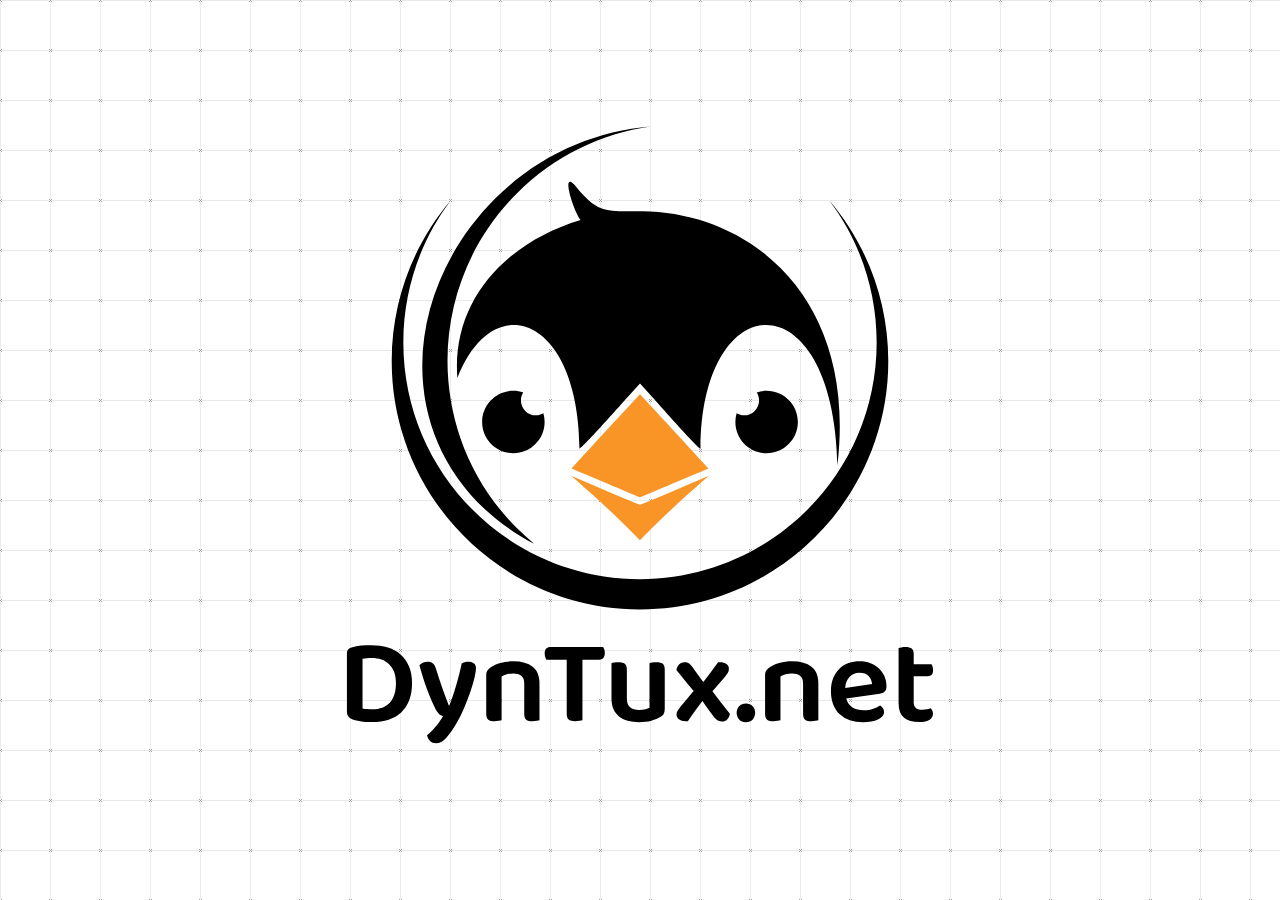
<file: index.html>
<!doctype html><html lang=en-us>
<head>
<meta name=generator content="Hugo 0.87.0">
<meta charset=utf-8>
<title>DynTux.NET</title>
<meta name=viewport content="width=device-width,initial-scale=1">
<meta name=description content>
<link rel=apple-touch-icon sizes=180x180 href=/apple-touch-icon.png>
<link rel=icon type=image/png sizes=32x32 href=/favicon-32x32.png>
<link rel=icon type=image/png sizes=16x16 href=/favicon-16x16.png>
<link rel=manifest href=/site.webmanifest>
<link rel=mask-icon href=/safari-pinned-tab.svg color=#5bbad5>
<meta name=apple-mobile-web-app-title content="DynTux.net">
<meta name=application-name content="DynTux.net">
<meta name=msapplication-TileColor content="#ffffff">
<meta name=theme-color content="#ffffff">
<link rel=stylesheet href=/main.min.4a32206c0bba81fe599472ad72d17205f9bbae0bffb643d6e4828f46788a62ab.css>
</head>
<body class=container>
<img src=/images/logo.99d23278758ec8e0d72ae67204c681c8956197c3ef7b7b2b95787230f61a2a83.svg alt=DynTux.NET>
</body>
</html>
</file>
